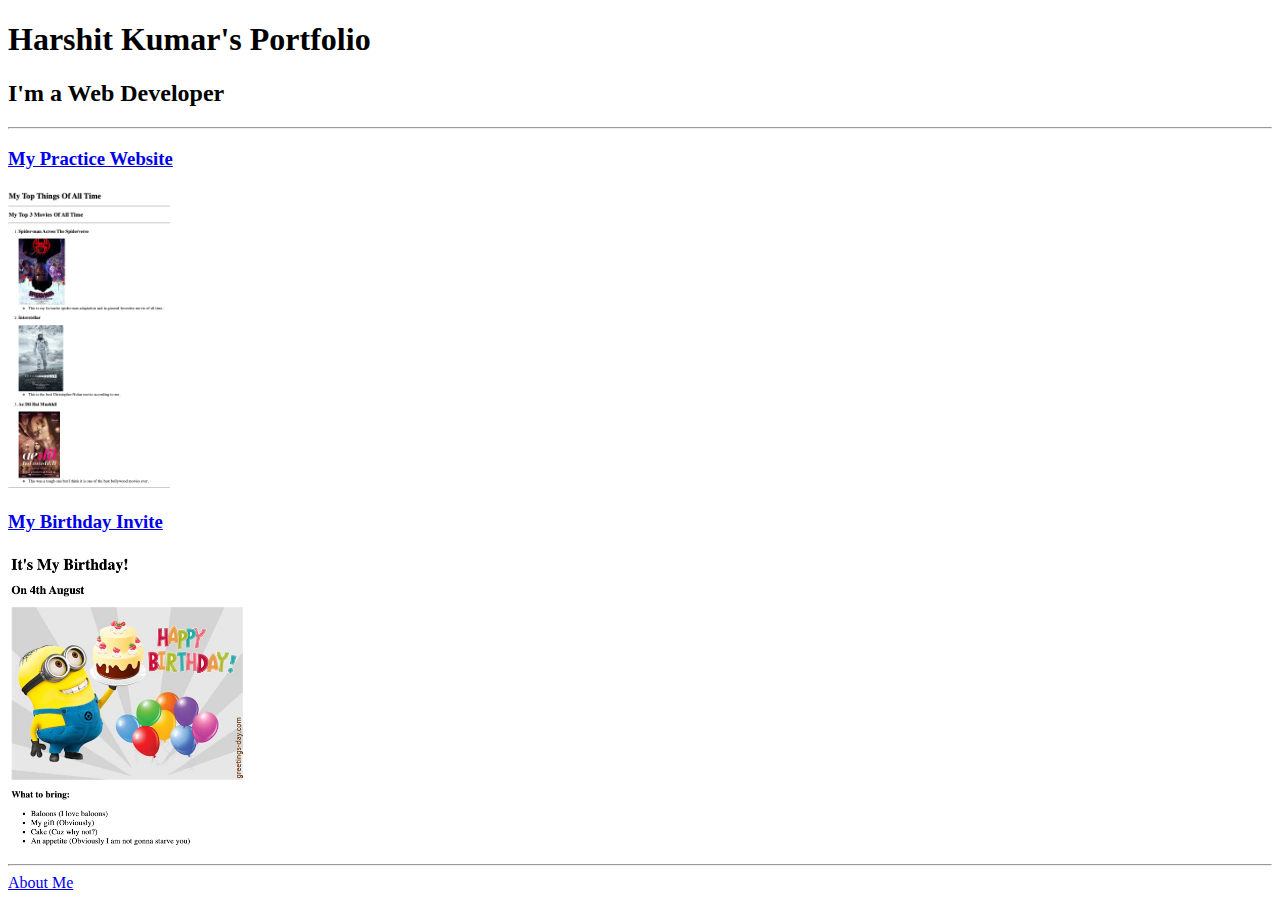
<file: index.html>
<!DOCTYPE html>
<html lang="en">
<head>
    <meta charset="UTF-8">
    <meta name="viewport" content="width=device-width, initial-scale=1.0">
    <title>Practice Portfolio</title>
</head>
<body>
    <h1>Harshit Kumar's Portfolio</h1>
    <h2>I'm a Web Developer</h2>
    <hr>
    <h3><a href="./My_top_things.html">My Practice Website</a></h3>
    <img src="./images/Prac_web_pic.png" height="300px" alt="The website preview">
    <h3><a href="./BirthdayInvite.html">My Birthday Invite</a></h3>
    <img src="./images/Prac_web_pic2.png" height="300px" alt="The website preview">
    <hr>
    <a href="./FAQ.html">About Me</a>
</body>
</html>
</file>
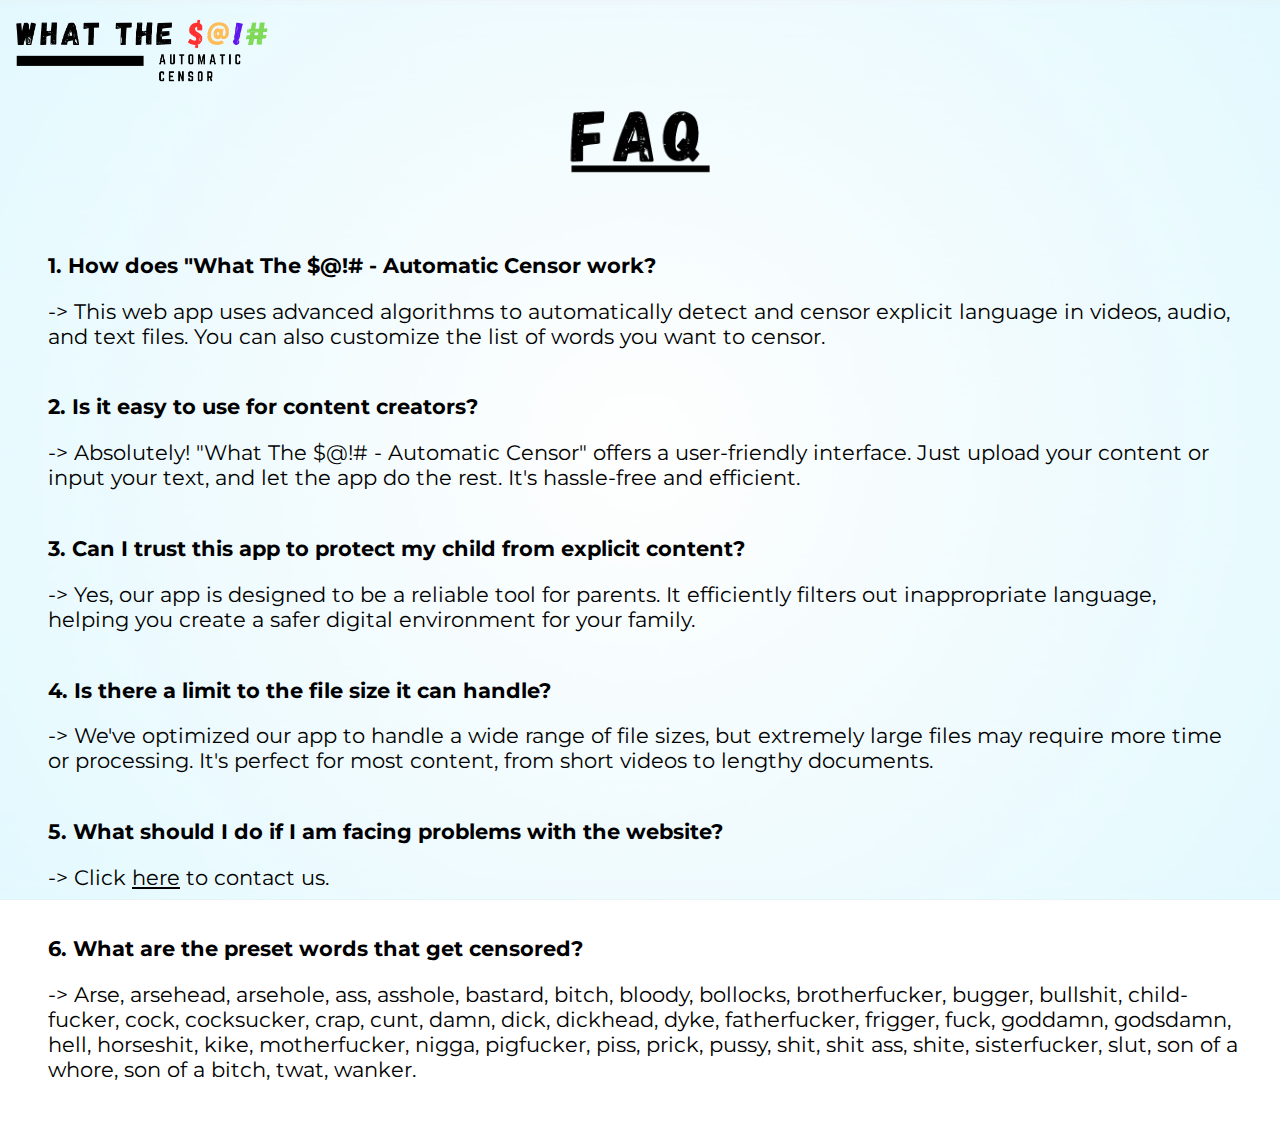
<file: FAQ.html>
<!DOCTYPE html>
<html lang="en">
<head>
    <meta charset="UTF-8">
    <meta name="viewport" content="width=device-width, initial-scale=1.0">
    <link rel="icon" type="image/png" href="images/RemoveBG Favicon.png">
    <title>FAQ</title>
    <link rel="stylesheet" href="styles.css">
    <link rel="preconnect" href="https://fonts.googleapis.com">
<link rel="preconnect" href="https://fonts.gstatic.com" crossorigin>
<link href="https://fonts.googleapis.com/css2?family=Montserrat&display=swap" rel="stylesheet">
</head>
<body>
    <a href="http://127.0.0.1:5500/HTML-CSS/Main.html">
        <img class="animated" id="image1" src="images/Logosmall.png"
        alt="This is the home button logo."
        height="75">
    </a>
    
    <div> 
    <img class="animated" id="image3" src="images/faqimg.png"
    alt="This is the faqs logo."
    height="100">
    </div>

    <div class = "animated" id="text3">
        
        
<p><b>1. How does "What The $@!# - Automatic Censor work?</b></p>
-> This web app uses advanced algorithms to automatically detect and censor explicit language in videos, audio, and text files. You can also customize the list of words you want to censor.<br><br>

<p><b>2. Is it easy to use for content creators?</b></p>
-> Absolutely! "What The $@!# - Automatic Censor" offers a user-friendly interface. Just upload your content or input your text, and let the app do the rest. It's hassle-free and efficient.<br><br>

<p><b>3. Can I trust this app to protect my child from explicit content?</b></p>
-> Yes, our app is designed to be a reliable tool for parents. It efficiently filters out inappropriate language, helping you create a safer digital environment for your family.<br><br>

<p><b>4. Is there a limit to the file size it can handle?</b></p>
-> We've optimized our app to handle a wide range of file sizes, but extremely large files may require more time or processing. It's perfect for most content, from short videos to lengthy documents.<br><br>

<p><b>5. What should I do if I am facing problems with the website?</b></p>
-> Click <a href="mailto:whatthebleep@gmail.com" id="mail">here</a> to contact us.<br><br>

<p><b>6. What are the preset words that get censored?</b></p>
-> Arse, arsehead, arsehole, ass, asshole, bastard, bitch, bloody, bollocks, brotherfucker, bugger, bullshit, child-fucker, cock, cocksucker, crap, cunt, damn, dick, dickhead, dyke, fatherfucker, frigger, fuck, goddamn, godsdamn, hell, horseshit, kike, motherfucker, nigga, pigfucker, piss, prick, pussy, shit, shit ass, shite, sisterfucker, slut, son of a whore, son of a bitch, twat, wanker.

    </div>
    
</body>
</html>
</file>
<file: styles.css>
body{
  background-image: url(images/Backgroundimage.png);
  background-repeat: no-repeat;
  background-position: center;
  background-attachment: fixed;
  background-size: cover;
}
.animated {
  animation-name: fadeIn;
  animation-duration: 2s;
}
@keyframes fadeIn{
  0%{
    opacity: 0;
  }
  100% {
    opacity: 1;
  }
}
#image2{
  display: block;
  margin-left: auto;
  margin-right: auto;
  margin-top: 35px;
  width: 50%;
}
#image1{
  margin-top: 5px; 
  margin-left: 5px; 
}
#image3{
  display:block;
  margin-right: auto;
  margin-left: auto;
}
#text1{
  font-family: 'Oswald', sans-serif;
  position: absolute;
  right: 35px;
  top: 20px;
  font-size: 1.65em;
  font-weight: bold;
}
#text1:link{
  color: black;
}
#text1:visited{
  color:black;
}
#text1:hover{
  color: orangered;
  font-size: 1.8em;
}
#text1:active{
  color: orangered;
}
#text2{
font-size: 1.3em;
margin-left: 30%;
margin-right: 30%;
margin-top: 40px;
font-family: 'Courier New', Courier, monospace;
}
#text3{
  position: absolute;
  padding: 40px;
  font-size: 1.3em;
  font-family: 'Montserrat', sans-serif;
}
#mail:link{
  color:black;
}
#mail:visited{
  color:black;
}
#mail:hover{
  color:orangered;
  font-size: 1.05em;
}
#mail:active{
  color: orangered;
}


.dropbtn {
  background-color: #000000;
  color: white;
  padding: 16px;
  font-size: 16px;
  border: none;
  border-radius: 16px;
  min-width: 150px;
  font-size: 1.2em;
  font-family: Arial;
  cursor: pointer;
  
}

.dropdown {
  position: relative;
  display: inline-block;

}

.dropp{
  position: flex;
  display: inline-block;
}

@media (max-width:600px){
  .dropdownmenu{
    flex-direction: column;
    align-items: center;
  }
  dropp{
    margin-top:10px;
  }
}

.dropdownmenu {
  display: flex;
  position:absolute;
  margin-left: 20%;
  margin-right: 20%;
  margin-top: 80px;
  width : 60%;
  justify-content: space-between;
  
}
.dropdown-content {
  display: none;
  position: absolute;
  background-color: #f1f1f1;
  min-width: 150px;
  box-shadow: 0px 8px 16px 0px rgba(0,0,0,0.2);
  border-radius: 16px;
  font-size: 1.1em;
  font-family: Arial;
}

.dropdown-content a {
  color: black;
  padding: 12px 16px;
  text-decoration: none;
  display: block;
}
#d1i{
  padding-top: 35px;
}
#d2i{
  padding-top: 35px;
}
#d3i{
  padding-top: 35px;
}
#d1i:hover {background-color: #f4d4d2;
  border-radius: 16px;}
#d2i:hover {background-color: #fce1b5;
  border-radius: 16px;}
#d3i:hover {background-color: #d2f4d4;
  border-radius: 16px;}
#d1ii:hover {background-color: #f4d4d2;
  border-radius: 16px;}
#d2ii:hover {background-color: #fce1b5;
  border-radius: 16px;}
#d3ii:hover {background-color: #d2f4d4;
  border-radius: 16px;}


.dropdown:hover .dropdown-content {display: block;
margin-top:-27px;
z-index: -1;
}
.dropdown:hover #b1{
  background-color: #fc5d5d;
  color:#000000;
}
.dropdown:hover #b2{
  background-color: #ffbd59;
  color:#000000;
}
.dropdown:hover #b3{
  background-color: #7ed957;
  color:#000000;
}

#b1:hover{background-color: #fc5d5d;
  color:#000000;
  }
#b2:hover{background-color: #ffbd59;
  color:#000000;
  }
#b3:hover{background-color: #41ff41;
  color:#000000;
  }
</file>
